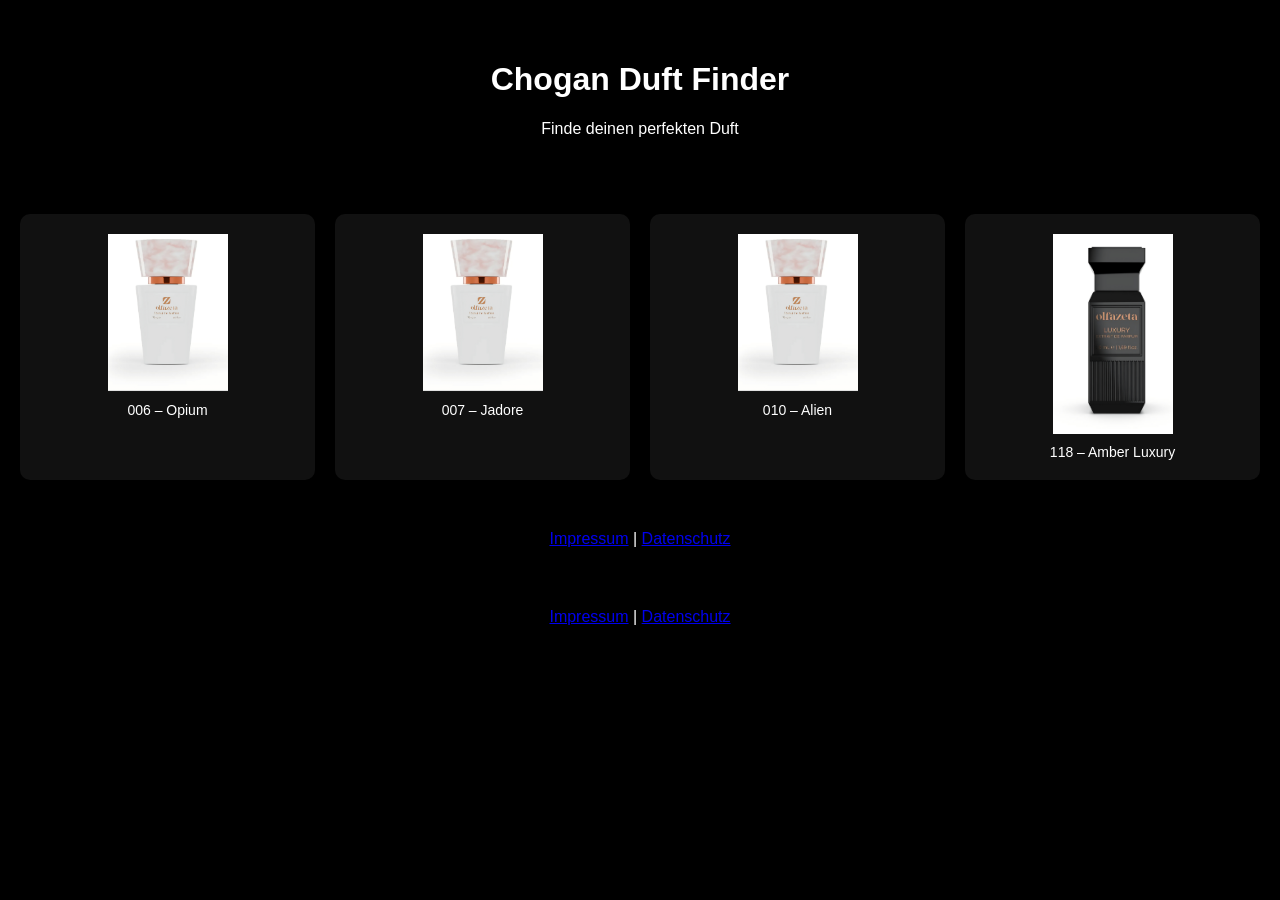
<file: index.html>
<!DOCTYPE html>
<html lang="de">

<head>

<meta charset="UTF-8">
<meta name="viewport" content="width=device-width, initial-scale=1.0">

<title>Chogan Duft Finder</title>

<link rel="stylesheet" href="style.css">

</head>

<body>

<header>

<h1>Chogan Duft Finder</h1>
<p>Finde deinen perfekten Duft</p>

</header>

<section id="grid" class="grid"></section>

<div id="detail" style="display:none">

<h2 id="detail-title"></h2>

<p id="detail-inspired"></p>

<p id="detail-desc"></p>

<button onclick="closeDetail()">Zurück</button>

</div>

<footer>

<a href="impressum.html">Impressum</a> |
<a href="datenschutz.html">Datenschutz</a>

</footer>

<script src="perfumes.js"></script>
<script src="script.js"></script>

</body>

</html></div>
  
<footer>

<a href="impressum.html">Impressum</a> |
<a href="datenschutz.html">Datenschutz</a>

</footer>

<script src="perfumes.js"></script>
<script src="script.js"></script>

</body>

</html>
</file>
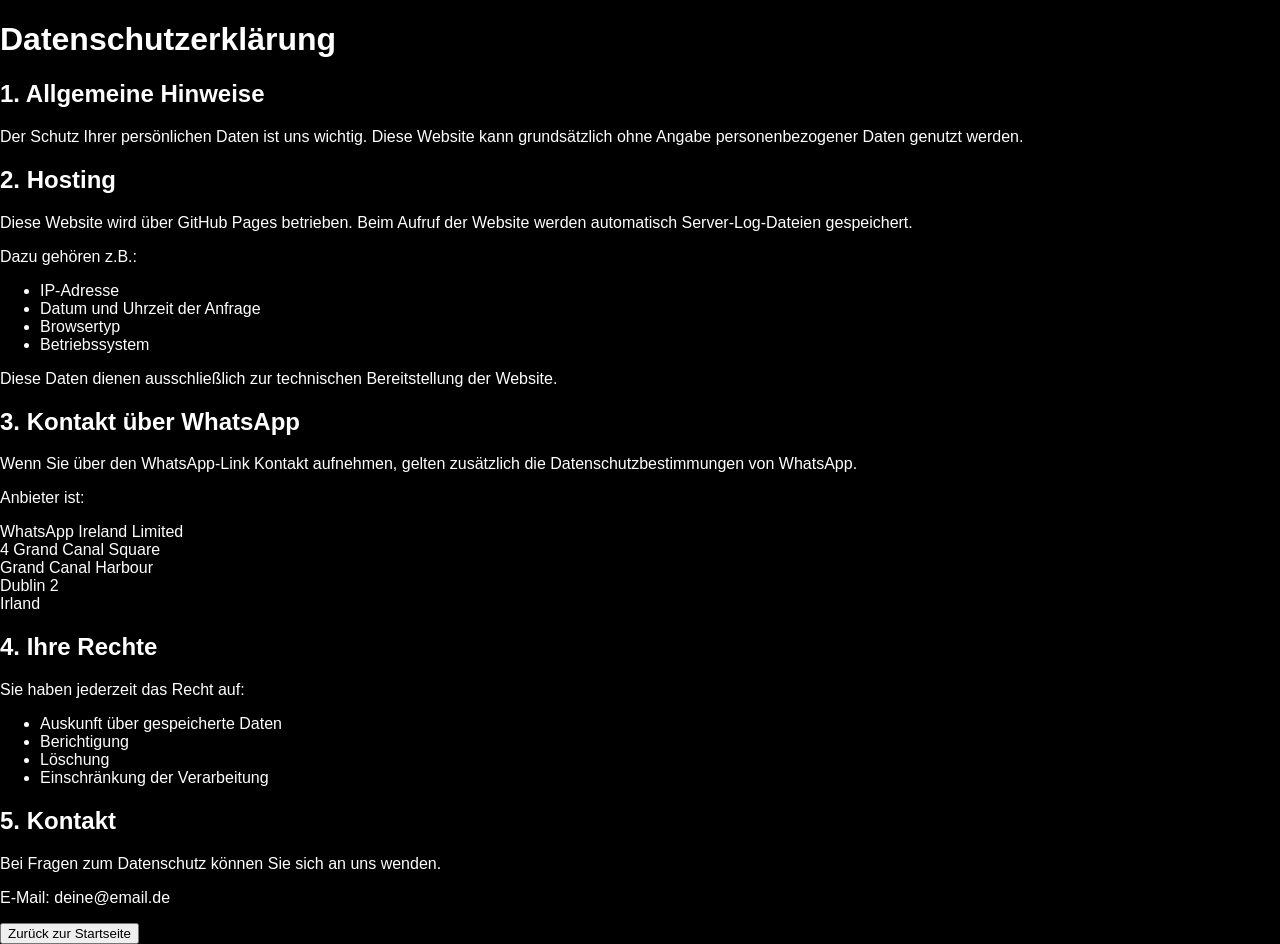
<file: datenschutz.html>
<!DOCTYPE html>
<html lang="de">

<head>

<meta charset="UTF-8">
<meta name="viewport" content="width=device-width, initial-scale=1.0">

<title>Datenschutzerklärung</title>

<link rel="stylesheet" href="style.css">

</head>

<body>

<h1>Datenschutzerklärung</h1>

<h2>1. Allgemeine Hinweise</h2>

<p>
Der Schutz Ihrer persönlichen Daten ist uns wichtig.
Diese Website kann grundsätzlich ohne Angabe personenbezogener
Daten genutzt werden.
</p>

<h2>2. Hosting</h2>

<p>
Diese Website wird über GitHub Pages betrieben.
Beim Aufruf der Website werden automatisch
Server-Log-Dateien gespeichert.
</p>

<p>
Dazu gehören z.B.:
</p>

<ul>
<li>IP-Adresse</li>
<li>Datum und Uhrzeit der Anfrage</li>
<li>Browsertyp</li>
<li>Betriebssystem</li>
</ul>

<p>
Diese Daten dienen ausschließlich zur technischen
Bereitstellung der Website.
</p>

<h2>3. Kontakt über WhatsApp</h2>

<p>
Wenn Sie über den WhatsApp-Link Kontakt aufnehmen,
gelten zusätzlich die Datenschutzbestimmungen von WhatsApp.
</p>

<p>
Anbieter ist:
</p>

<p>
WhatsApp Ireland Limited<br>
4 Grand Canal Square<br>
Grand Canal Harbour<br>
Dublin 2<br>
Irland
</p>

<h2>4. Ihre Rechte</h2>

<p>
Sie haben jederzeit das Recht auf:
</p>

<ul>
<li>Auskunft über gespeicherte Daten</li>
<li>Berichtigung</li>
<li>Löschung</li>
<li>Einschränkung der Verarbeitung</li>
</ul>

<h2>5. Kontakt</h2>

<p>
Bei Fragen zum Datenschutz können Sie sich an uns wenden.
</p>

<p>
E-Mail: deine@email.de
</p>

<a href="index.html">

<button>Zurück zur Startseite</button>

</a>

</body>

</html>
</file>
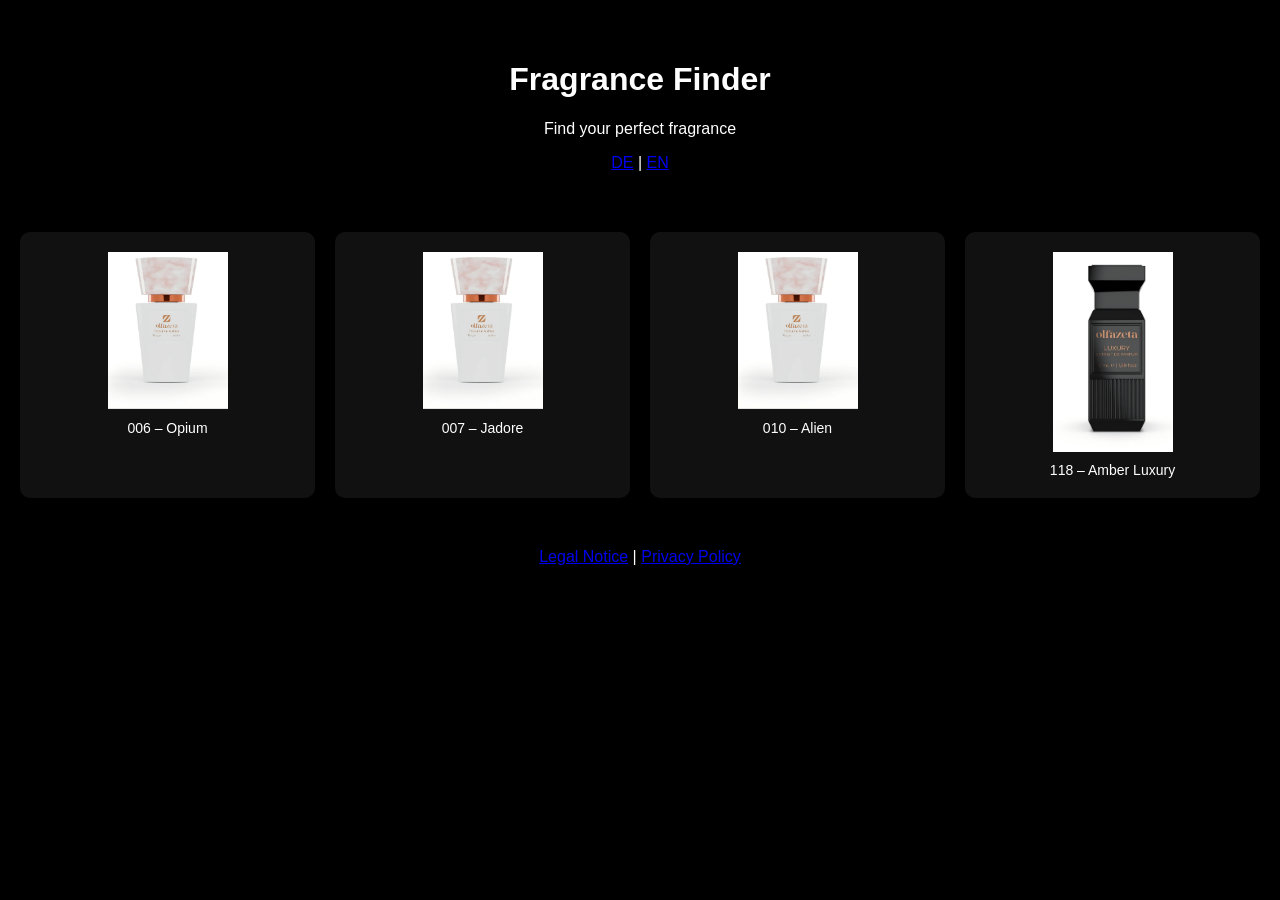
<file: en.html>
<!DOCTYPE html>
<html lang="en">

<head>

<meta charset="UTF-8">
<meta name="viewport" content="width=device-width, initial-scale=1.0">

<title>Fragrance Finder</title>

<link rel="stylesheet" href="style.css">

</head>

<body>

<header>

<h1>Fragrance Finder</h1>

<p>Find your perfect fragrance</p>

<div>

<a href="index.html">DE</a> |
<a href="en.html">EN</a>

</div>

</header>

<section id="grid" class="grid"></section>

<footer>

<a href="impressum.html">Legal Notice</a> |
<a href="datenschutz.html">Privacy Policy</a>

</footer>

<script src="perfumes.js"></script>
<script src="script.js"></script>

</body>

</html>
</file>
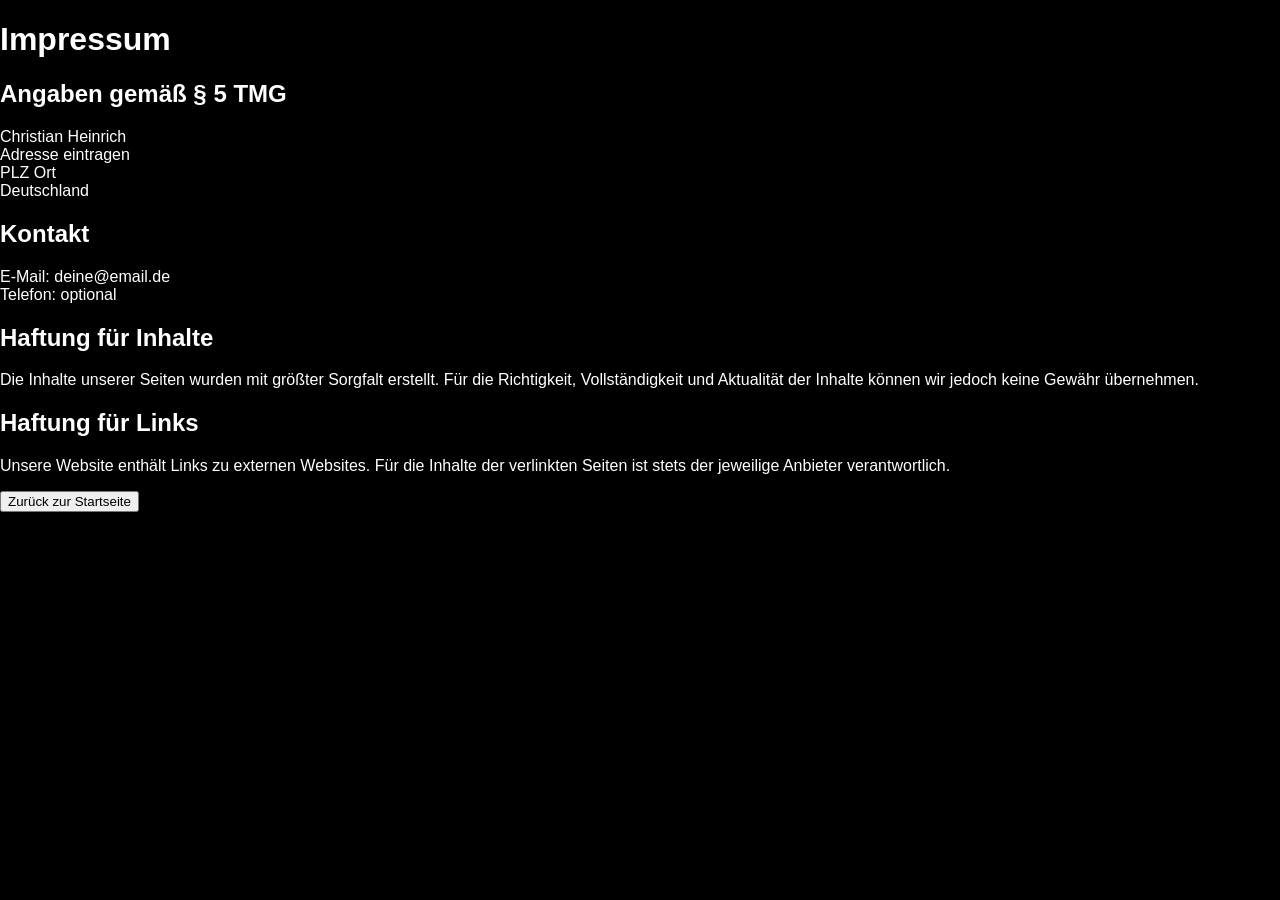
<file: impressum.html>
<!DOCTYPE html>
<html lang="de">

<head>

<meta charset="UTF-8">
<meta name="viewport" content="width=device-width, initial-scale=1.0">

<title>Impressum</title>

<link rel="stylesheet" href="style.css">

</head>

<body>

<h1>Impressum</h1>

<h2>Angaben gemäß § 5 TMG</h2>

<p>

Christian Heinrich<br>
Adresse eintragen<br>
PLZ Ort<br>
Deutschland

</p>

<h2>Kontakt</h2>

<p>

E-Mail: deine@email.de<br>
Telefon: optional

</p>

<h2>Haftung für Inhalte</h2>

<p>

Die Inhalte unserer Seiten wurden mit größter Sorgfalt erstellt.
Für die Richtigkeit, Vollständigkeit und Aktualität der Inhalte
können wir jedoch keine Gewähr übernehmen.

</p>

<h2>Haftung für Links</h2>

<p>

Unsere Website enthält Links zu externen Websites.
Für die Inhalte der verlinkten Seiten ist stets der jeweilige
Anbieter verantwortlich.

</p>

<a href="index.html">

<button>Zurück zur Startseite</button>

</a>

</body>

</html>
</file>
<file: style.css>
body{
background:#000;
color:#fff;
font-family:Arial, sans-serif;
margin:0;
}

header{
text-align:center;
padding:40px 20px;
}

.grid{
display:grid;
grid-template-columns:repeat(auto-fit,minmax(180px,1fr));
gap:20px;
padding:20px;
}

.card{
background:#111;
border-radius:10px;
padding:20px;
text-align:center;
}

.card img{
width:100%;
max-width:120px;
margin:auto;
display:block;
}

.card-title{
margin-top:10px;
font-size:14px;
}

footer{
text-align:center;
padding:30px;
}
</file>
